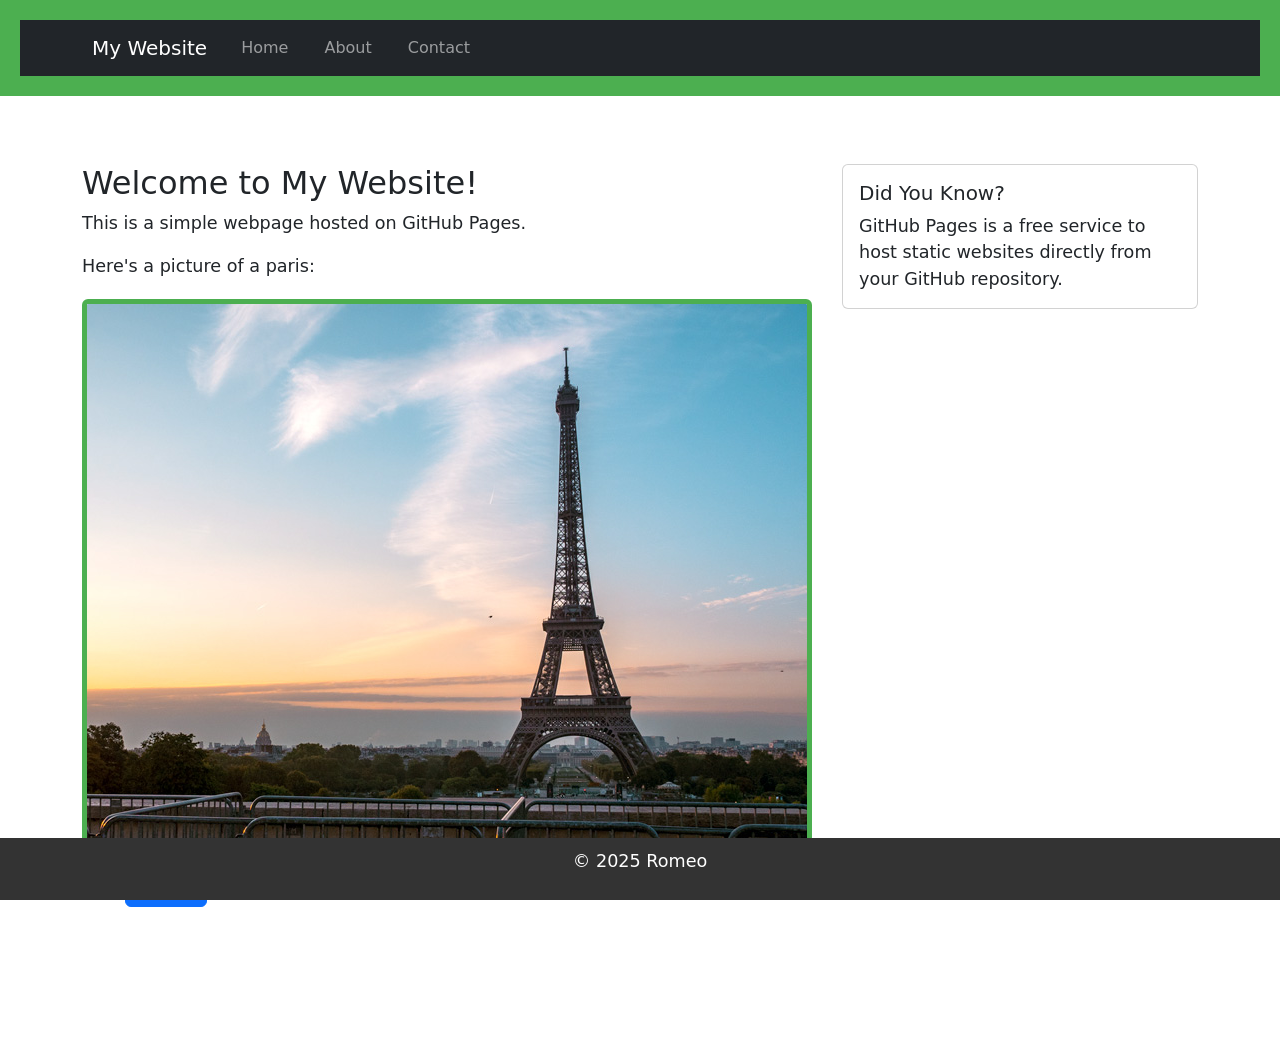
<file: index.html>
<!DOCTYPE html>
<html>
<head lang="en">
    <meta charset="UFT-8">
    <meta name="viewport" content="width=device-width, initial-scale=1.0">
    <title>My first Github page</title>
    <link rel="stylesheet" href="styles.css">

    <link href="https://cdn.jsdelivr.net/npm/bootstrap@5.3.0/dist/css/bootstrap.min.css" rel="stylesheet"> 

    <script src="https://cdn.jsdelivr.net/npm/@popperjs/core@2.11.6/dist/umd/popper.min.js"></script> 
    <script src="https://cdn.jsdelivr.net/npm/bootstrap@5.3.0/dist/js/bootstrap.min.js"></script> 
    
</head>
<body>
    
    <header> 
    <nav class="navbar navbar-expand-lg navbar-dark bg-dark"> 
        <div class="container"> 
            <a class="navbar-brand" href="index.html">My Website</a> 
            <button class="navbar-toggler" type="button" data-bs-toggle="collapse" data-bs-target="#navbarNav"> 
                <span class="navbar-toggler-icon"></span> 
            </button> 
            <div class="collapse navbar-collapse" id="navbarNav"> 
                <ul class="navbar-nav"> 
                    <li class="nav-item"> 
                        <a class="nav-link" href="index.html">Home</a> 
                    </li> 
                    <li class="nav-item"> 
                        <a class="nav-link" href="about.html">About</a> 
                    </li> 
                    <li class="nav-item"> 
                        <a class="nav-link" href="contact.html">Contact</a> 
                    </li> 
                </ul> 
            </div> 
        </div> 
    </nav> 
</header> 
    
    <main class="container my-5"> 
    <div class="row"> 
        <div class="col-md-8"> 
            <h2>Welcome to My Website!</h2> 
            <p>This is a simple webpage hosted on GitHub Pages.</p> 
            <p>Here's a picture of a paris:</p> 
            <img src="image.jpg" alt="Eiffel Tower" class="img-fluid rounded"> 
            <p class="mt-3">Visit <a href="https://github.com" class="btn btn-primary">GitHub</a> to learn more about coding.</p> 
        </div> 
        <div class="col-md-4"> 
            <div class="card"> 
                <div class="card-body"> 
                    <h5 class="card-title">Did You Know?</h5> 
                    <p class="card-text">GitHub Pages is a free service to host static websites directly from your GitHub repository.</p> 
                </div> 
            </div> 
        </div> 
    </div> 
</main> 
    <br>
    <br>
    <br>

</body>
<footer>
    <p>&copy; 2025 Romeo</p>
</footer>
</html>
</file>
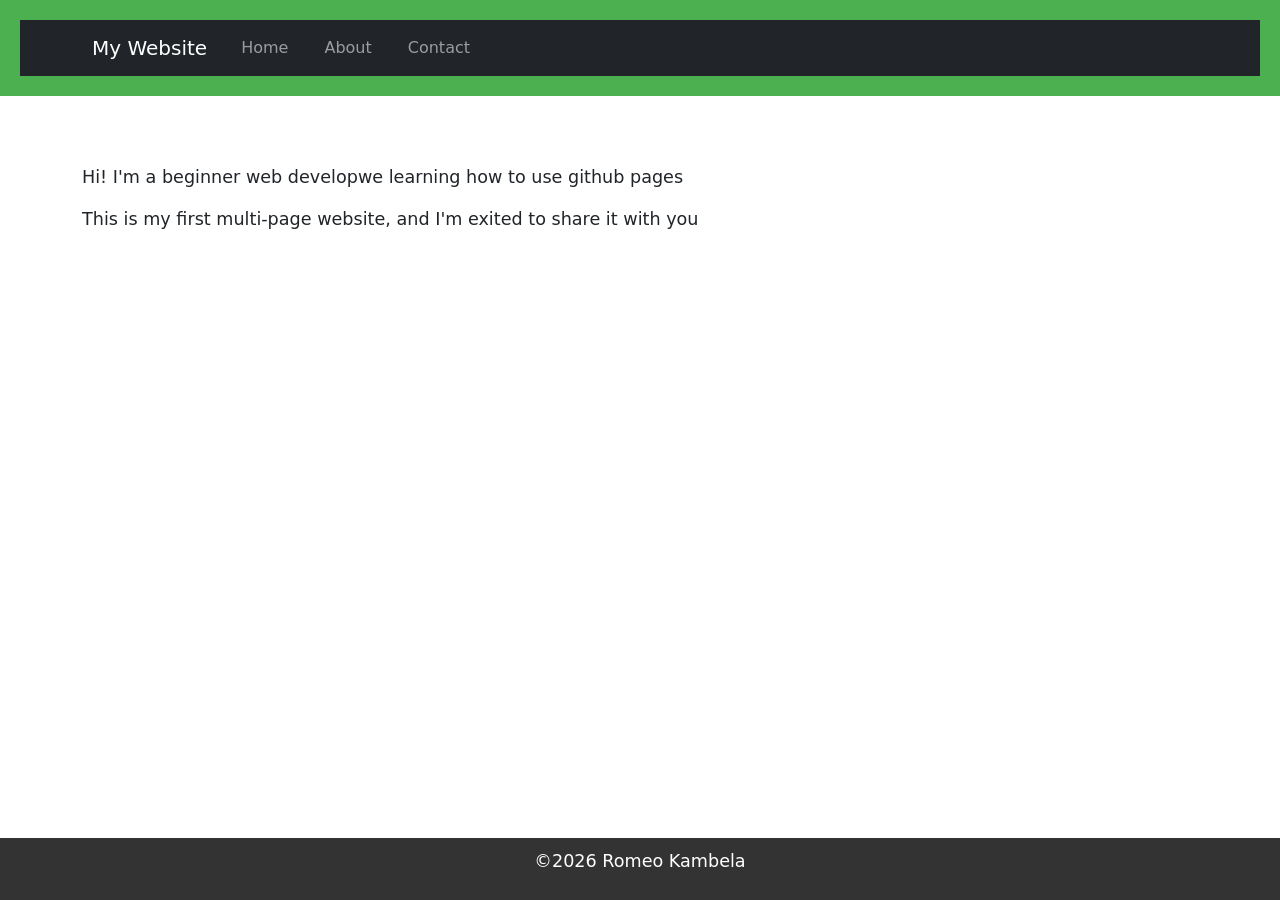
<file: about.html>
<!DOCTYPE html>
<html>
  <head>
    <meta charset="UTF-8">
    <meta name="viewport" content="width=device-width, initial-scale=1.0">
    <title>About Me</title>
    <link rel="stylesheet" href="styles.css">
    <link href="https://cdn.jsdelivr.net/npm/bootstrap@5.3.0/dist/css/bootstrap.min.css" rel="stylesheet"> 

    <script src="https://cdn.jsdelivr.net/npm/@popperjs/core@2.11.6/dist/umd/popper.min.js"></script> 
    <script src="https://cdn.jsdelivr.net/npm/bootstrap@5.3.0/dist/js/bootstrap.min.js"></script> 
  </head>
  <body>
    <header> 
    <nav class="navbar navbar-expand-lg navbar-dark bg-dark"> 
        <div class="container"> 
            <a class="navbar-brand" href="index.html">My Website</a> 
            <button class="navbar-toggler" type="button" data-bs-toggle="collapse" data-bs-target="#navbarNav"> 
                <span class="navbar-toggler-icon"></span> 
            </button> 
            <div class="collapse navbar-collapse" id="navbarNav"> 
                <ul class="navbar-nav"> 
                    <li class="nav-item"> 
                        <a class="nav-link" href="index.html">Home</a> 
                    </li> 
                    <li class="nav-item"> 
                        <a class="nav-link" href="about.html">About</a> 
                    </li> 
                    <li class="nav-item"> 
                        <a class="nav-link" href="contact.html">Contact</a> 
                    </li> 
                </ul> 
            </div> 
        </div> 
    </nav> 
</header> 
    <main class="container my-5">
      <p>Hi! I'm a beginner web developwe learning how to use github pages</p>
      <p>This is my first multi-page website, and I'm exited to share it with you</p>
    </main>

    <footer>
      <p>&copy;2026 Romeo Kambela</p>
    </footer>
  </body>

</html>
</file>
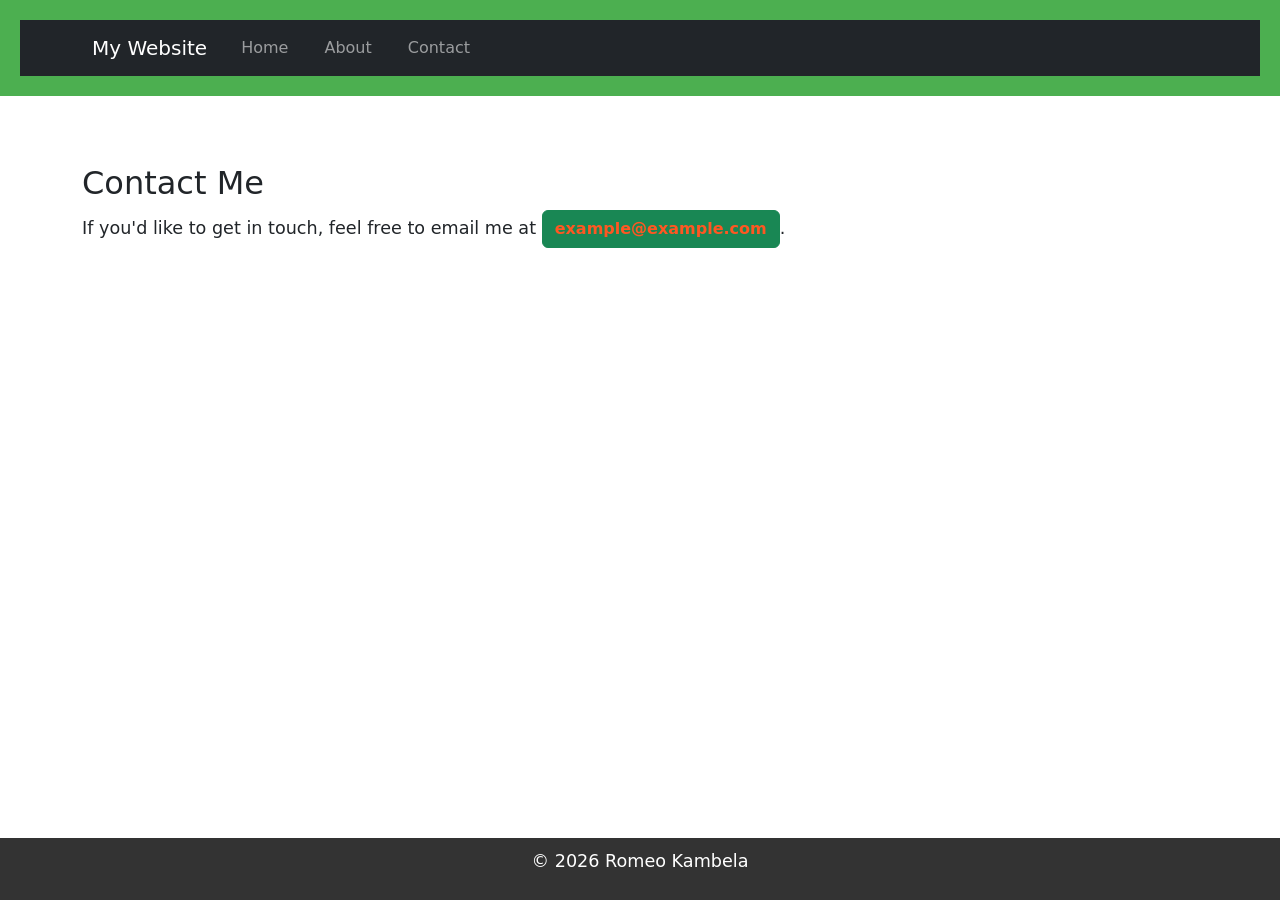
<file: contact.html>
<!DOCTYPE html>
<html lang="en">
  <head>
    <meta charset="UTF-8">
    <meta name="viewport" content="width=device-width, initial-scale=1.0">
    <title>Contact Me</title>
    <link rel="stylesheet" href="styles.css">
    <link href="https://cdn.jsdelivr.net/npm/bootstrap@5.3.0/dist/css/bootstrap.min.css" rel="stylesheet"> 

    <script src="https://cdn.jsdelivr.net/npm/@popperjs/core@2.11.6/dist/umd/popper.min.js"></script> 
    <script src="https://cdn.jsdelivr.net/npm/bootstrap@5.3.0/dist/js/bootstrap.min.js"></script> 
  </head>
  <body>
    <header> 
    <nav class="navbar navbar-expand-lg navbar-dark bg-dark"> 
        <div class="container"> 
            <a class="navbar-brand" href="index.html">My Website</a> 
            <button class="navbar-toggler" type="button" data-bs-toggle="collapse" data-bs-target="#navbarNav"> 
                <span class="navbar-toggler-icon"></span> 
            </button> 
            <div class="collapse navbar-collapse" id="navbarNav"> 
                <ul class="navbar-nav"> 
                    <li class="nav-item"> 
                        <a class="nav-link" href="index.html">Home</a> 
                    </li> 
                    <li class="nav-item"> 
                        <a class="nav-link" href="about.html">About</a> 
                    </li> 
                    <li class="nav-item"> 
                        <a class="nav-link" href="contact.html">Contact</a> 
                    </li> 
                </ul> 
            </div> 
        </div> 
    </nav> 
</header> 
    <main class="container my-5"> 
      <h2>Contact Me</h2> 
      <p>If you'd like to get in touch, feel free to email me at <a href="mailto:example@example.com" class="btn btn-success">example@example.com</a>.</p> 
    </main> 
    <footer>
      <p>&copy; 2026 Romeo Kambela</p>
    </footer>
  </body>
  
  
</html>
</file>
<file: styles.css>
body {
  font-family: Arial, sans-sarif;
  color:#333;
  background-color: #f9f9f9;
  margin: 0;
  padding: 0;
  line-height: 1.6;
}

header {
  background-color: #4CAF50;
  color: white;
  padding: 20px;
  text-align: center;
    
}

header h1 {
  margin: 0;
}

nav a {
  color: white;
  text-decoration: none;
  margin: 0 10px;
}

nav a:hover {
    text-decoration: underline;
}
main {
  padding: 20px;
  max-width: 800px;
  margin: 0 auto;
}

main img {
  max-width: 100%;
  height: auto;
  display: block;
  margin: 20px 0;
}

footer {
  background-color: #333;
  color: white;
  text-align: center;
  padding: 10px;
  position: fixed;
  bottom: 0;
  width: 100%;
}
p {
  font-size: 1.1em;
}
a {
  color: #4CAF50;
  text-decoration: none;
}
a:hover {
  text-deccoration: underline;
}
img {
  border:5px solid #4CAF50;
  border-radius: 10px;
}
main a[href^="mailto:"] {
  color: #ff5722;
  font-weight: bold;
}
</file>
